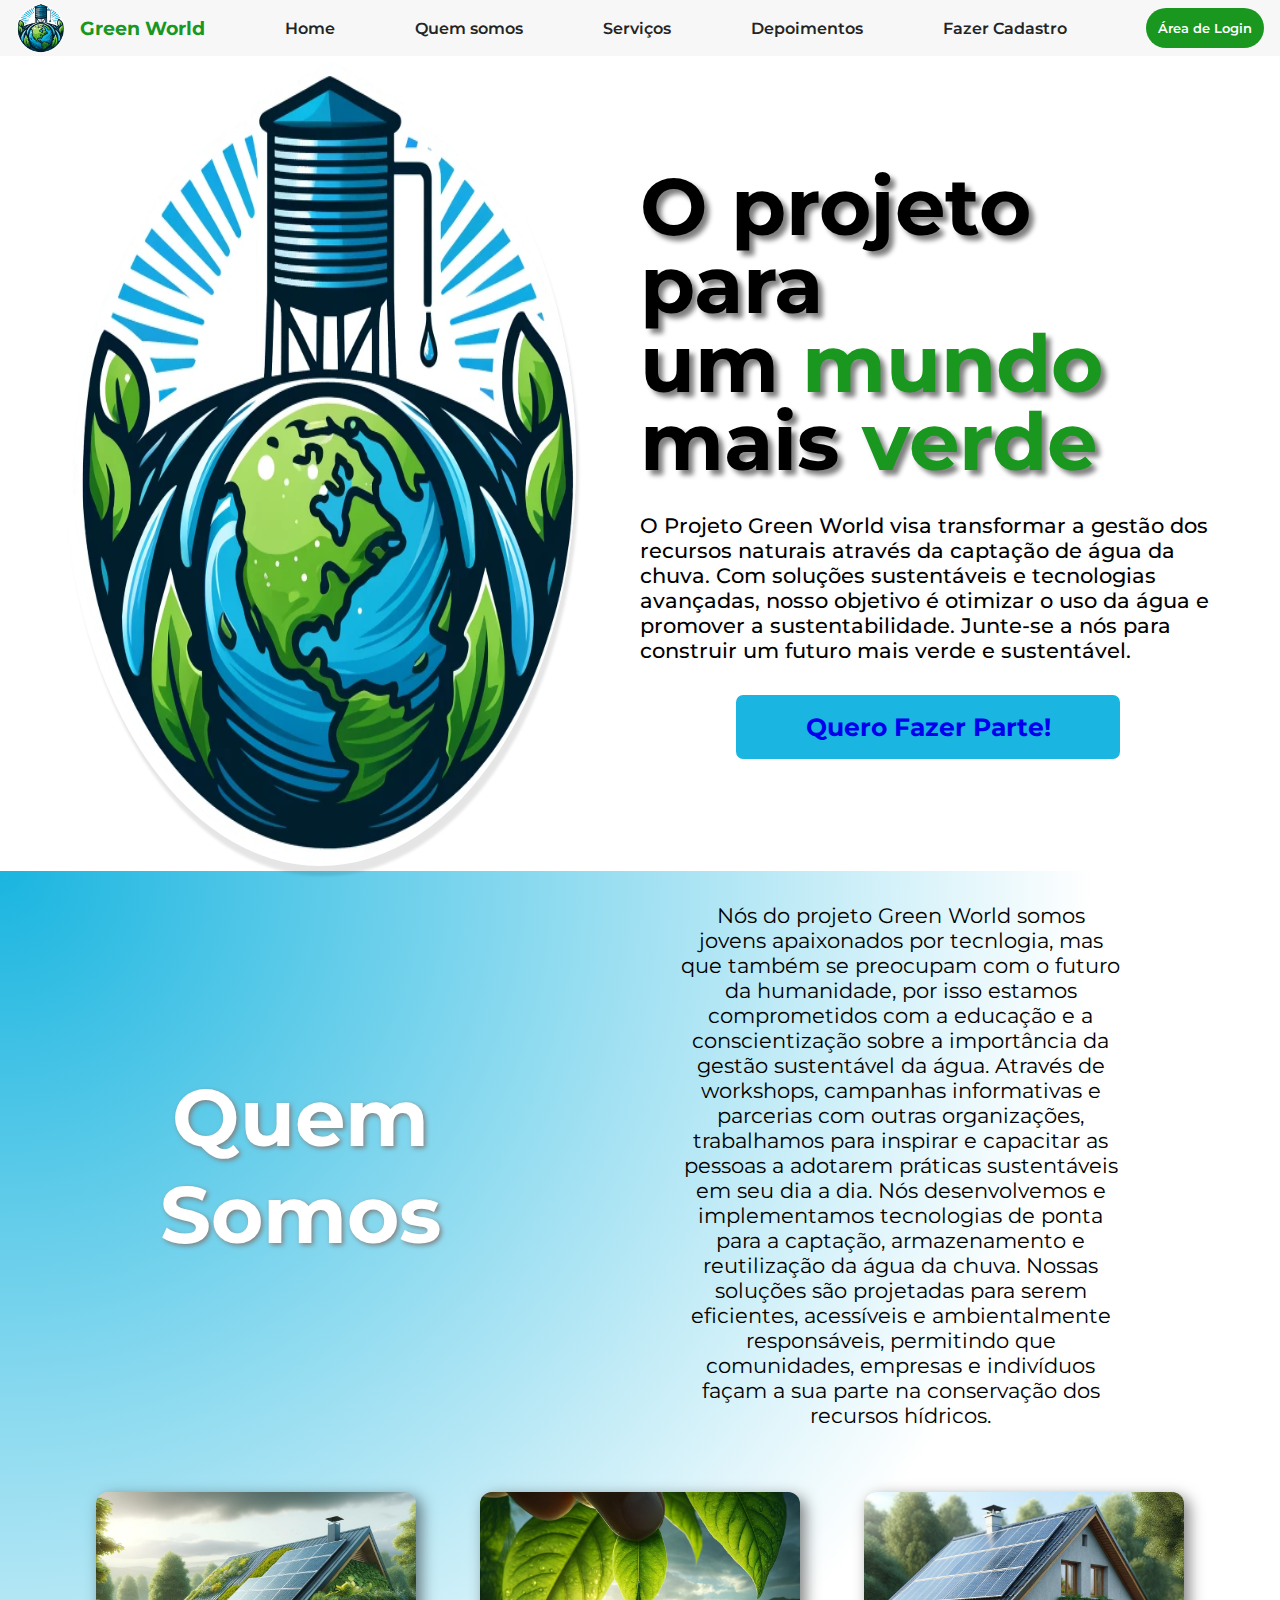
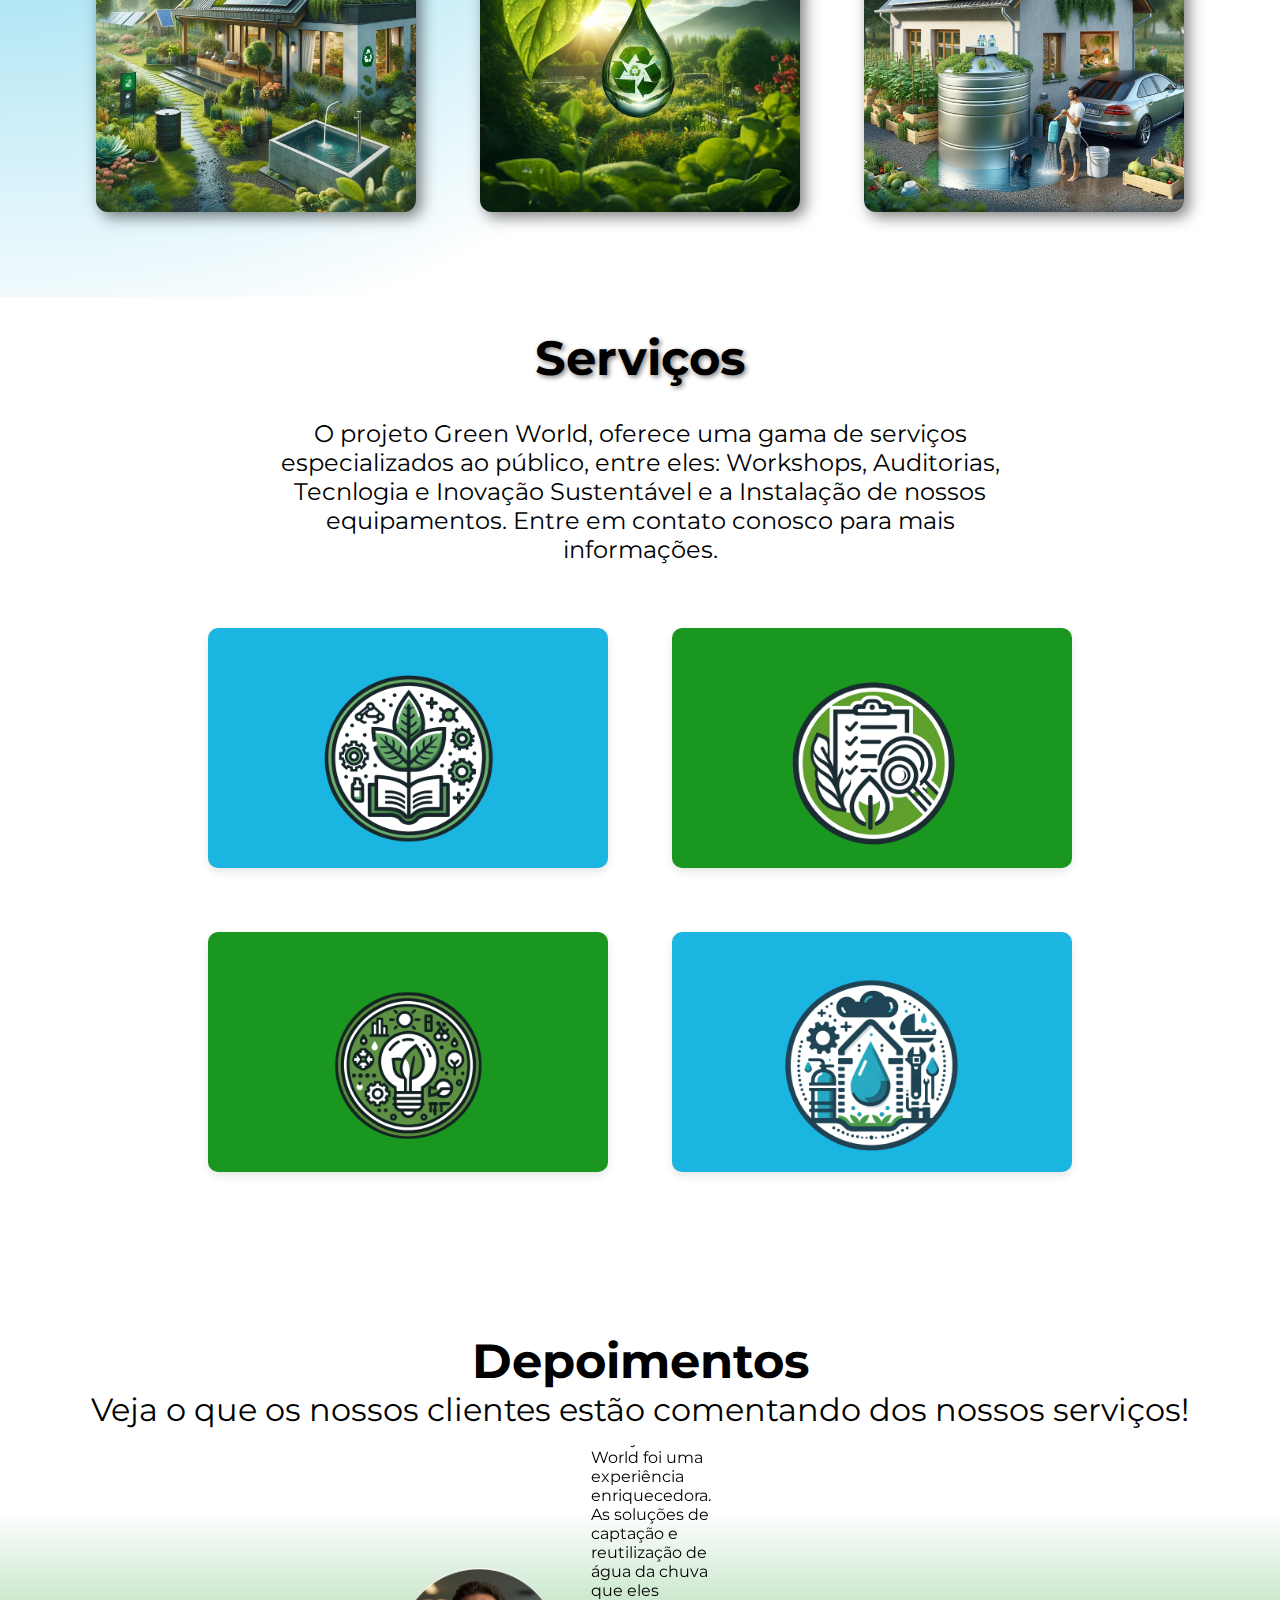
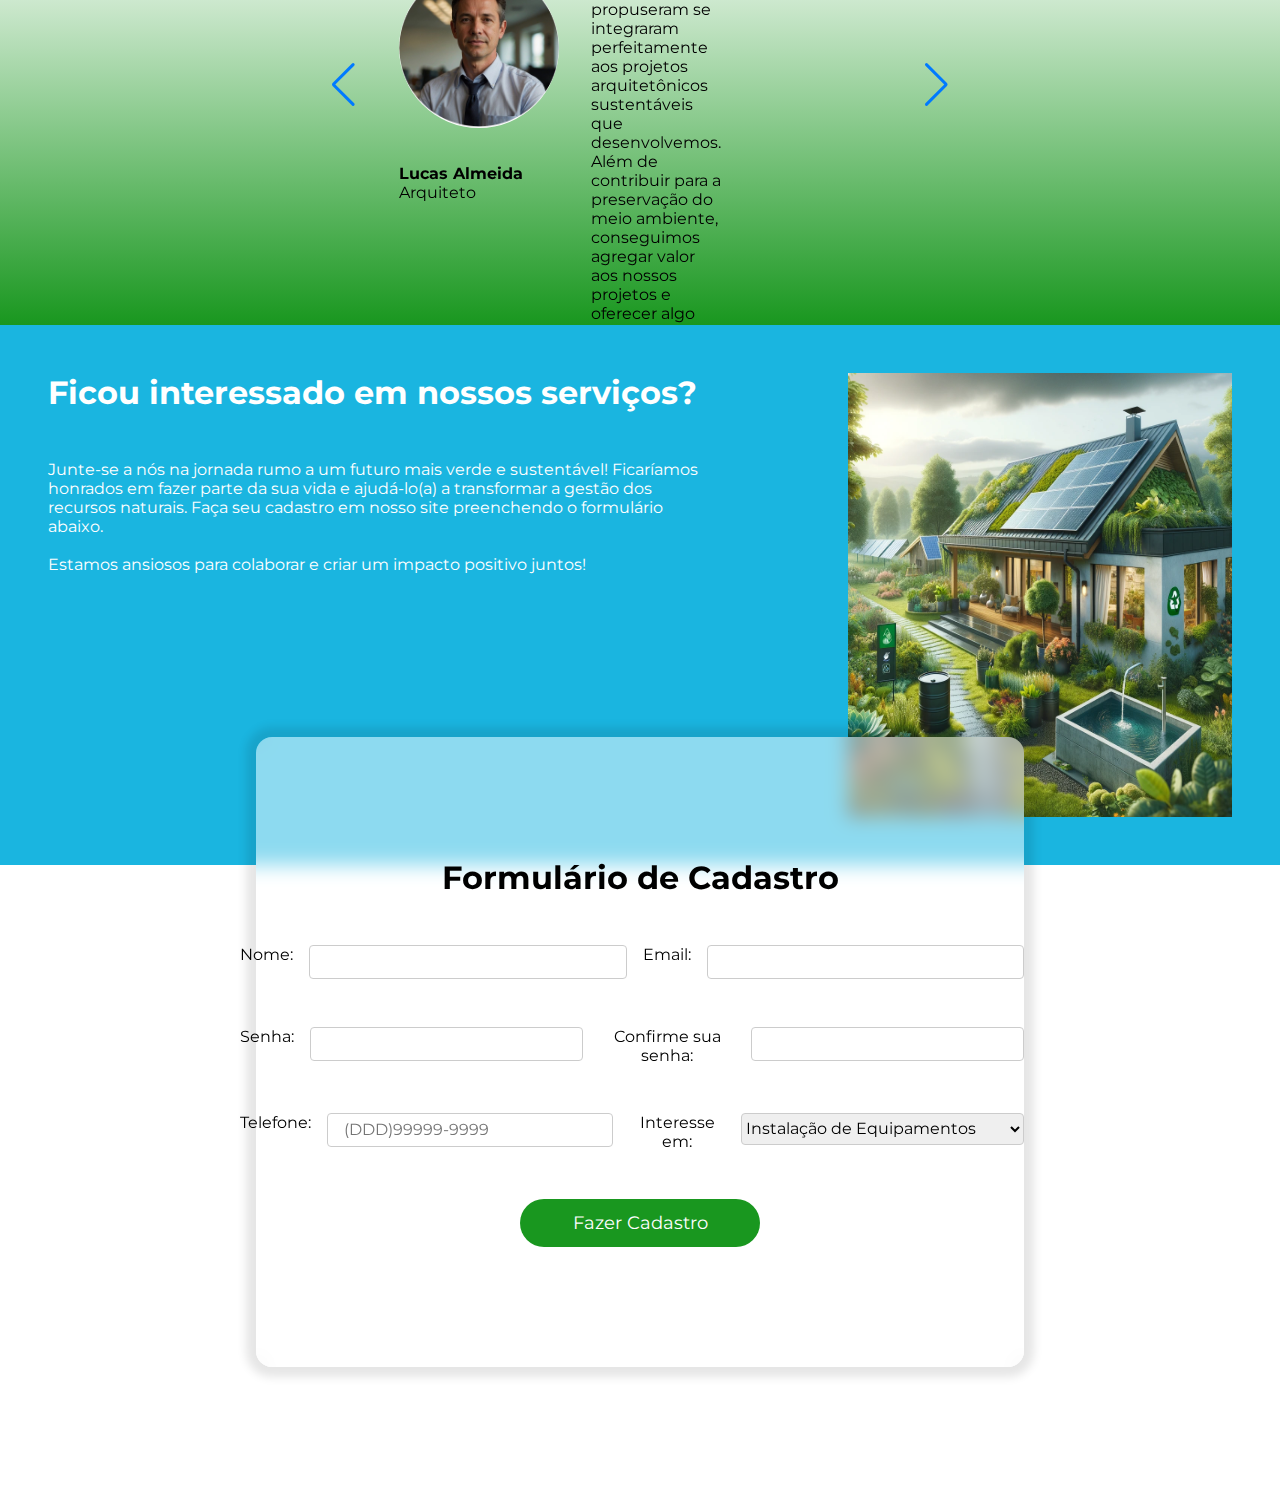
<file: Frontend/public/index.html>
<!DOCTYPE html>
<html lang="pt-br">
  <head>
    <meta charset="UTF-8" />
    <meta name="viewport" content="width=device-width, initial-scale=1.0" />
    <link
      href="https://fonts.googleapis.com/css2?family=Montserrat:wght@400;700&display=swap"
      rel="stylesheet"
    />
    <link rel="stylesheet" href="../src/styles/styles.css" />

    <link
      rel="stylesheet"
      href="https://cdn.jsdelivr.net/npm/swiper@11/swiper-bundle.min.css"
    />

    <script src="../src/scripts/cadastroApi.js" defer></script>
    <script src="../src/scripts/smoothScroll.js" defer></script>

    <link rel="stylesheet" href="../src/styles/swiper-bundle.min.css" />

    <title>Green World</title>
  </head>
  <body>
    <header>
      <nav class="navbar">
        <div class="logo">
          <img src="../src/assets/LogoGreenWorld.png" alt="Logo GreenWorld" />
          <h3>Green World</h3>
        </div>
        <div>
          <ul class="list-items">
            <li>
              <a id="home" href="#">Home</a>
            </li>
            <li>
              <a id="quem-somos" href="#quem-somos">Quem somos</a>
            </li>
            <li>
              <a id="servicos" href="#servicos">Serviços</a>
            </li>
            <li>
              <a id="depoimentos-link" href="#depoimentos">Depoimentos</a>
            </li>
            <li>
              <a id="formulario-cadastro" href="#formulario">Fazer Cadastro</a>
            </li>
          </ul>
        </div>
        <div>
          <button id="area-de-login">
            <a href="../public/login.html">Área de Login</a>
          </button>
        </div>
      </nav>
    </header>

    <main>
      <section class="home">
        <div class="img-principal">
          <img src="../src/assets/LogoGreenWorld.png" alt="" />
        </div>
        <div class="sessao-principal">
          <span id="titulo"
            >O projeto para <br />
            um <span class="destaque">mundo</span><br />
            mais <span class="destaque">verde</span> <br
          /></span>
          <p>
            O Projeto Green World visa transformar a gestão dos recursos
            naturais através da captação de água da chuva. Com soluções
            sustentáveis e tecnologias avançadas, nosso objetivo é otimizar o
            uso da água e promover a sustentabilidade. Junte-se a nós para
            construir um futuro mais verde e sustentável.
          </p>

          <button><a href="#formulario">Quero Fazer Parte!</a></button>
        </div>
      </section>

      <section>
        <div id="quem-somos" class="sobre-nos">
          <div class="conteudo">
            <h2><span id="titulo">Quem Somos</span></h2>
            <p id="quem-somos-text">
              Nós do projeto Green World somos jovens apaixonados por tecnlogia,
              mas que também se preocupam com o futuro da humanidade, por isso
              estamos comprometidos com a educação e a conscientização sobre a
              importância da gestão sustentável da água. Através de workshops,
              campanhas informativas e parcerias com outras organizações,
              trabalhamos para inspirar e capacitar as pessoas a adotarem
              práticas sustentáveis em seu dia a dia. Nós desenvolvemos e
              implementamos tecnologias de ponta para a captação, armazenamento
              e reutilização da água da chuva. Nossas soluções são projetadas
              para serem eficientes, acessíveis e ambientalmente responsáveis,
              permitindo que comunidades, empresas e indivíduos façam a sua
              parte na conservação dos recursos hídricos.
            </p>
          </div>

          <div class="grid">
            <div class="card"><img src="../src/assets/card1.png" alt="" /></div>
            <div class="card"><img src="../src/assets/card2.png" alt="" /></div>
            <div class="card"><img src="../src/assets/card3.png" alt="" /></div>
          </div>
        </div>
      </section>

      <section class="servicos">
        <div id="servicos" class="conteudo-inicial">
          <h2 id="servicos-text"><span id="titulo">Serviços</span></h2>
          <p>
            O projeto Green World, oferece uma gama de serviços especializados
            ao público, entre eles: Workshops, Auditorias, Tecnlogia e Inovação
            Sustentável e a Instalação de nossos equipamentos. Entre em contato
            conosco para mais informações.
          </p>
        </div>

        <div class="grid">
          <div id="azul" class="card">
            <div class="img-box">
              <img
                src="../src/assets/icon-workshop.png"
                alt="Icone de workshop GreenWorld"
              />
            </div>
            <div class="conteudo-card">
              <h3>Workshops</h3>
              <p>
                Os workshops da Green World são projetados para educar e
                capacitar os participantes sobre práticas sustentáveis e a
                gestão eficiente dos recursos naturais. Durante os workshops,
                especialistas da área compartilham conhecimentos sobre a
                importância da captação e do uso responsável da água da chuva.
              </p>
            </div>
          </div>
          <div id="verde" class="card">
            <div class="img-box">
              <img
                src="../src/assets/icon-auditoria.png"
                alt="Icone de workshop GreenWorld"
              />
            </div>

            <div class="conteudo-card">
              <h3>Auditorias</h3>
              <br />
              <p>
                As auditorias realizadas pela Green World avaliam a
                sustentabilidade das operações de empresas e comunidades. Nossos
                especialistas realizam uma análise detalhada dos processos e
                práticas atuais, identificando áreas de desperdício e
                oportunidades para melhorias.
              </p>
            </div>
          </div>
          <div id="verde" class="card">
            <div class="img-box">
              <img
                src="../src/assets/icon-tec.png"
                alt="Icone de workshop GreenWorld"
              />
            </div>
            <div class="conteudo-card">
              <h3>Inovação e Tecnologia</h3>
              <br />
              <p>
                Nós desenvolvemos e implementamos tecnologias inovadoras para
                promover a sustentabilidade e a conservação de recursos. Nossa
                equipe de especialistas trabalha em estreita colaboração com
                startups e instituições de pesquisa para criar soluções
                avançadas de sustentabilidade.
              </p>
            </div>
          </div>
          <div id="azul" class="card">
            <div class="img-box">
              <img
                src="../src/assets/icon-instalacao.png"
                alt="Icone de workshop GreenWorld"
              />
            </div>
            <div class="conteudo-card">
              <h3>Instalação de Equipamentos</h3>
              <br />
              <p>
                Nós oferecemos serviços especializados na instalação de
                equipamentos para captação e reutilização de água da chuva.
                Nossa equipe de técnicos altamente qualificados realiza uma
                avaliação inicial do local para determinar a melhor configuração
                do sistema.
              </p>
            </div>
          </div>
        </div>
      </section>

      <section id="depoimentos" class="depoimentos-section">
        <div class="texto">
          <h2 id="titulo">Depoimentos</h2>
          <p>
            Veja o que os nossos clientes estão comentando dos nossos serviços!
          </p>
        </div>
        <div class="depoimentos mySwiper">
          <div class="depoimento-container swiper-wrapper">
            <div class="slide swiper-slide">
              <p>
                "Trabalhar com o Projeto Green World foi uma experiência
                enriquecedora. As soluções de captação e reutilização de água da
                chuva que eles propuseram se integraram perfeitamente aos
                projetos arquitetônicos sustentáveis que desenvolvemos. Além de
                contribuir para a preservação do meio ambiente, conseguimos
                agregar valor aos nossos projetos e oferecer algo único aos
                nossos clientes."
              </p>

              <div class="cliente">
                <div class="ft-perfil">
                  <img src="../src/assets/retrato-homem1.jpg" alt="" />
                </div>

                <div class="identificacao-cliente">
                  <h4>Lucas Almeida</h4>
                  <p>Arquiteto</p>
                </div>
              </div>
            </div>
            <div class="slide swiper-slide">
              <p>
                "Como estudante de engenharia ambiental, fiquei impressionado
                com a abordagem inovadora do Projeto Green World. As tecnologias
                de captação de água da chuva que eles desenvolveram são
                incrivelmente eficientes e fáceis de implementar. Graças a eles,
                consegui aplicar esses conceitos em meus projetos acadêmicos e
                inspirar outros colegas a adotarem práticas sustentáveis."
              </p>

              <div class="cliente">
                <div class="ft-perfil">
                  <img src="../src/assets/retrato-homem2.jpg" alt="" />
                </div>

                <div class="identificacao-cliente">
                  <h4>Rafael Lima</h4>
                  <p>Estudante de Engenharia</p>
                </div>
              </div>
            </div>
            <div class="slide swiper-slide">
              <p>
                "Participar do Projeto Green World foi uma experiência
                transformadora para nossa empresa. As soluções de captação e
                reutilização de água da chuva implementadas por eles não só
                reduziram nossos custos operacionais, mas também nos ajudaram a
                alcançar nossos objetivos de sustentabilidade de maneira
                eficiente. Estamos comprometidos em continuar essa parceria para
                um futuro mais verde."
              </p>

              <div class="cliente">
                <div class="ft-perfil">
                  <img src="../src/assets/retrato-mulher1.jpg" alt="" />
                </div>

                <div class="identificacao-cliente">
                  <h4>Ana Beatriz</h4>
                  <p>Gerente de Sustentabilidade</p>
                </div>
              </div>
            </div>
            <div class="slide swiper-slide">
              <p>
                "O Projeto Green World transformou a maneira como gerenciamos os
                recursos hídricos em nossa empresa. As soluções sustentáveis e o
                suporte constante da equipe foram fundamentais para reduzirmos
                nosso consumo de água e promovermos uma cultura de
                sustentabilidade entre nossos colaboradores. Recomendo
                fortemente a todos que buscam fazer a diferença no meio
                ambiente."
              </p>

              <div class="cliente">
                <div class="ft-perfil">
                  <img src="../src/assets/retrato-mulher2.jpg" alt="" />
                </div>

                <div class="identificacao-cliente">
                  <h4>Mariana Costa</h4>
                  <p>Empresária</p>
                </div>
              </div>
            </div>
          </div>
          <div class="swiper-button-next"></div>
          <div class="swiper-button-prev"></div>
        </div>
      </section>

      <section class="formulario-contato">
        <div class="top-area-form">
          <div id="form-cadas" class="content">
            <h1>Ficou interessado em nossos serviços?</h1>
            <p>
              Junte-se a nós na jornada rumo a um futuro mais verde e
              sustentável! Ficaríamos honrados em fazer parte da sua vida e
              ajudá-lo(a) a transformar a gestão dos recursos naturais. Faça seu
              cadastro em nosso site preenchendo o formulário abaixo.
              <br /><br />
              Estamos ansiosos para colaborar e criar um impacto positivo
              juntos!
            </p>
          </div>

          <img src="../src/assets/card1.png" alt="" />
        </div>
        <div class="bottom-area-form">
          <div id="formulario" class="forms blur-background">
            <form id="form-contact" action="" method="post">
              <h1>Formulário de Cadastro</h1>
              <div class="sessao">
                <label for="name">Nome:</label>
                <input id="name" type="text" required />
                <label for="email">Email:</label>
                <input id="email" type="email" required />
              </div>

              <div class="sessao">
                <label for="password">Senha:</label>
                <input id="password" type="password" required />
                <label for="password-confirmed">Confirme sua senha:</label>
                <input id="password-confirmed" type="password" required />
              </div>

              <div class="sessao">
                <label for="tel">Telefone:</label>
                <input
                  id="tel"
                  type="tel"
                  pattern="[0-9]{11}"
                  placeholder="(DDD)99999-9999"
                  required
                />

                <label for="">Interesse em:</label>
                <select id="servicos" name="servicos">
                  <option value="workshops">Workshops</option>
                  <option value="auditorias">Auditorias</option>
                  <option value="tec">Inovação e Tecnologia</option>
                  <option value="equip" selected>
                    Instalação de Equipamentos
                  </option>
                </select>
              </div>
              <button>Fazer Cadastro</button>
            </form>
          </div>
        </div>
      </section>
    </main>

    <!--TODO -> Criar um script que faça um fetch (requisicao - POST) para o localhost:8080/usuarios para adicionar os dados recebidos do formulario no BD-->

    <script src="../src/scripts/swiper-bundle.min.js"></script>
    <script src="../src/scripts/swiper-script.js"></script>
  </body>
</html>
</file>
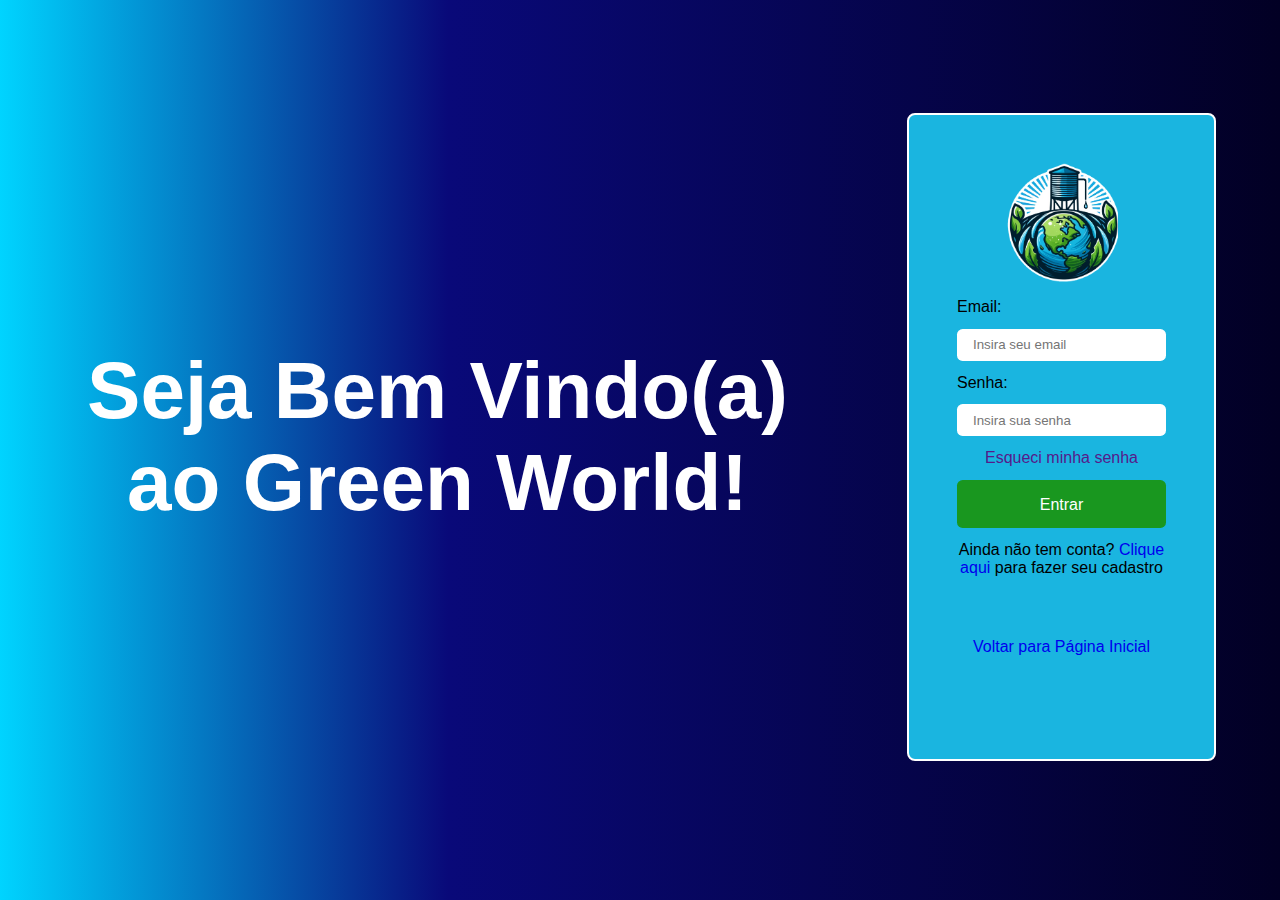
<file: Frontend/public/login.html>
<!DOCTYPE html>
<html lang="pt-br">
<head>
    <meta charset="UTF-8">
    <meta name="viewport" content="width=device-width, initial-scale=1.0">
    <link rel="stylesheet" href="../src/styles/login.css">
    <title>Area de Login</title>
</head>
<body>
    <div class="login-container">
        <h1 class="seja-bem-vindo">Seja Bem Vindo(a) ao Green World!</h1>
        <div class="infos-login">
            <img src="../src/assets/LogoGreenWorld.png" alt="">

            <form action="" id="formLogin">
                <label for="email">Email:</label>
                <input type="email" name="email" id="email" placeholder="Insira seu email" required>
    
                <label for="senha">Senha:</label>
                <input type="password" name="senha" id="password" placeholder="Insira sua senha" required>
                <a href="">Esqueci minha senha</a>
                <button>Entrar</button>
                <p>Ainda não tem conta? <a href="index.html#formulario">Clique aqui</a> para fazer seu cadastro</p>
                <br><br>
                <a href="index.html">Voltar para Página Inicial</a>
            </form>
            
        </div>
    </div>

    <script src="../src/scripts/login.js"></script>
</body>
</html>
</file>
<file: Frontend/src/styles/styles.css>
* {
  margin: 0;
  padding: 0;
  box-sizing: border-box;
  list-style: none;
  text-decoration: none;
  font-family: "Montserrat", sans-serif;
}
/*Css Geral*/
.destaque {
  color: #19971f;
}
#azul {
  background-color: #1ab5e0;
}
#verde {
  background-color: #19971f;
}



.navbar {
  display: flex;
  width: 100%;
  height: 3.5rem;
  justify-content: space-between;
  align-items: center;
  padding: 1rem;
  background-color: rgb(247, 247, 247);
}
.navbar .logo {
  display: flex;
  align-items: center;
  color: #19971f;
}
.navbar .logo img {
  width: 3rem;
  margin-right: 1rem;
}
.navbar .list-items {
  display: flex;
  gap: 5rem;
  font-weight: 600;
}
.navbar .list-items a {
  color: rgb(36, 36, 36);
}
.navbar .list-items a:hover {
  color: #19971f;
  transition: 0.3s;
}
.navbar button {
  color: white;
  background-color: #19971f;
  font-weight: 600;
  border: none;
  border-radius: 3.5rem;
  padding: 0.75rem;
  cursor: pointer;
}

.navbar button a {
  text-decoration: none;
  color: white;
}

.navbar button a:visited {
  text-decoration: none;
  color: white;
}

.navbar button:hover {
  background-color: #035808;
  transition: 0.3s;
}

/*Sessao Principal - Home*/
main .home {
  display: flex;
  align-items: center;
  padding: 0 4rem 0 4rem;
  gap: 4rem;
  font-size: 1.3rem;
}
main .home img {
  width: 40vw;
  height: 90vh;
  border-radius: 100%;
  box-shadow: 3px 10px 3px rgba(0, 0, 0, 0.1);
}
main .home .sessao-principal {
  display: flex;
  flex-direction: column;
  justify-content: center;
}
main .home .sessao-principal p {
  margin-bottom: 2rem;
  font-weight: 500;
}
main .home .sessao-principal button {
  color: white;
  width: 30vw;
  height: 4rem;
  border-radius: 0.45rem;
  font-size: larger;
  font-weight: bold;
  border: none;
  background-color: #1ab5e0;
  margin: auto;
  cursor: pointer;
}

main .home .sessao-principal button a:visited {
    text-decoration: none;
    color: white;
  }
main .home .sessao-principal button:hover {
  background-color: #10738f;
  font-size: 1.5rem;
  transition: 0.2s;
}
main .home #titulo {
  font-size: 5rem;
  font-weight: bold;
  line-height: 4.9rem;
  margin-bottom: 2rem;
  text-shadow: 5px 5px 5px gray;
}

/*Sessao Principal - Sobre Nos*/

main .sobre-nos {
  background-color: #1ab5e0;
  display: flex;
  flex-direction: column;
  align-items: center;
  justify-content: center;
  width: 100%;
  padding-bottom: 5rem;
  background: radial-gradient(
      circle at center,
      transparent,
      transparent,
      transparent
    ),
    radial-gradient(
      circle at top left,
      #1ab5e0,
      transparent,
      transparent,
      transparent
    ),
    radial-gradient(
      circle at top right,
      #1ab5e0,
      transparent,
      transparent,
      transparent
    );
  background-size: 200% 200%;
  font-size: 1.3rem;
}
main .sobre-nos .conteudo {
  width: 80vw;
  display: flex;
  align-items: center;
  padding: 2rem;
  justify-content: space-between;
  gap: 15rem;
  text-align: center;
}

main .sobre-nos .conteudo #titulo {
  font-size: 5rem;
  font-weight: bold;
  color: white;
  text-shadow: 2px 2px 5px gray;
}
main .sobre-nos img {
  width: 60vw;
  height: 70vh;
}
main .sobre-nos .grid {
  margin-top: 2rem;
  display: grid;
  grid-template-columns: repeat(3, 1fr); /* Três colunas de largura igual */
  grid-template-rows: auto; /* Altura automática das linhas */
  gap: 4rem; /* Espaçamento entre os itens */
}
main .sobre-nos .grid .card img {
  background-color: rgb(203, 199, 199);
  width: 20rem;
  height: 20rem;
  border-radius: 0.75rem;
  box-shadow: 5px 5px 15px rgba(0, 0, 0, 0.5);
  transition: 0.5s;
}
main .sobre-nos .grid .card img:hover {
  width: 22rem;
  height: 22rem;
  transition: 0.5s;
}

/*Sessao Principal - Servicos*/

main .servicos {
  margin-top: 2rem;
  display: flex;
  flex-direction: column;
  align-items: center;
  justify-content: center;
  gap: 4rem;
  margin-bottom: 10rem;
  text-align: center;
  font-size: 1.5rem;
}

main .servicos #titulo {
  font-size: 3rem;
  font-weight: bold;
  text-shadow: 2px 2px 5px gray;
}

main .servicos .grid {
  display: grid;
  grid-template-columns: repeat(2, 1fr);
  grid-template-rows: auto;
  gap: 4rem;
  font-size: 1rem;
}

main .servicos .conteudo-inicial {
  width: 60vw;
  display: flex;
  flex-direction: column;
  gap: 2rem;
}

main .servicos .grid .card {
  width: 25rem;
  height: 15rem;
  position: relative;
  border-radius: 10px;
  box-shadow: 0 4px 8px rgba(0, 0, 0, 0.1);
  transition: 0.5s;
  padding: 2rem;
}

.servicos .card img {
  width: 60%;
  object-fit: cover;
  top: 0px;
}

main .servicos .grid .card:hover {
  width: 25rem;
  height: 27rem;
}

.card .conteudo-card {
  color: white;
  visibility: hidden;
  transition: 0.5s;
}

.card:hover .conteudo-card {
  visibility: visible;
  transition: 0.5s;
}

main .servicos .grid .card h4 {
  color: white;
  font-size: 1.7rem;
}

/*Sessao Principal - Depoimentos*/

main .depoimentos-section {
  background: -moz-linear-gradient(
    0deg,
    rgba(25, 151, 31, 1) 0%,
    rgba(255, 255, 255, 1) 70%
  );
  background: -webkit-linear-gradient(
    0deg,
    rgba(25, 151, 31, 1) 0%,
    rgba(255, 255, 255, 1) 70%
  );
  background: linear-gradient(
    0deg,
    rgba(25, 151, 31, 1) 0%,
    rgba(255, 255, 255, 1) 70%
  );
  filter: progid:DXImageTransform.Microsoft.gradient(startColorstr="#19971f",endColorstr="#ffffff",GradientType=1);
  display: flex;
  flex-direction: column;
  justify-content: center;
  align-items: center;
}

main .depoimentos-section .texto {
  display: flex;
  flex-direction: column;
  justify-content: center;
  align-items: center;

  font-size: 2rem;
}

main .depoimentos {
  margin-top: 1rem;
  width: 50%;
  position: relative;
  display: flex;
  flex-direction: row;
  justify-content: center;
  align-items: center;
  overflow: hidden;
}

main .depoimentos #titulo {
  font-size: 3rem;
  font-weight: bold;
  text-shadow: 2px 2px 5px gray;
}

main .depoimentos .depoimento-container {
  width: 50rem;
  height: 30rem;
}

main .depoimentos .depoimento-container .slide {
  display: flex;
  flex-direction: row-reverse;
  gap: 2rem;
  justify-content: center;
  align-items: center;
  padding: 10rem 12rem;
}

main .depoimentos .depoimento-container .slide:hover {
  cursor: grab;
}

main .depoimentos .depoimento-container .slide:active {
  cursor: grabbing;
}

main .depoimentos .depoimento-container .cliente {
  width: 10rem;
  display: flex;
  flex-direction: column;
  justify-content: center;
  gap: 2rem;
  align-items: flex-start;
}

main .depoimentos .ft-perfil {
  width: 20rem;
  border-radius: 100%;
}

main .depoimentos .ft-perfil img {
  width: 10rem;
  border-radius: 140%;
}

/*Sessao Principal - Formulario*/

main .formulario-contato {
  display: flex;
  flex-direction: column;
}

main .formulario-contato .top-area-form {
  display: flex;
  flex-direction: row;
  padding: 3rem;
  height: 60vh;
  color: white;
  background-color: #1ab5e0;
  gap: 8rem;
}

main .formulario-contato .top-area-form .content {
  display: flex;
  flex-direction: column;
  gap: 3rem;
}

main .formulario-contato .top-area-form img {
  width: 30vw;
}

main .formulario-contato .bottom-area-form {
  display: flex;
  flex-direction: column;
  justify-items: center;
  align-items: center;
}

.bottom-area-form .forms {
  height: 70vh;
  width: 60%;
  display: flex;
  align-items: center;
  justify-content: center;
  position: relative;
  top: -8rem;
  box-shadow: 0 0 10px 10px rgba(0, 0, 0, 0.1); /* Sombra esfumaçada */
  
}

.bottom-area-form .forms form {
    height: 100%;
    width: 100%;
  display: flex;
  flex-direction: column;
  justify-content: center;
  align-items: center;
  position: relative;
  
  gap: 3rem;
}

.bottom-area-form .forms form .sessao{
  display: flex;
  flex-direction: row;
    text-align: center;
  width: 50rem;
}

.bottom-area-form .forms form input{
    width: 20rem;
    height: 2rem;
    padding: 1rem;
    border-radius: 0.25rem;
    border: none;
    font-size: medium;
    border: 1px solid #ccc;
    margin:0 1rem 0 1rem;
    
}

.bottom-area-form .forms form select{
    width: 20rem;
    height: 2rem;
    border-radius: 0.25rem;
    border: none;
    font-size: medium;
    border: 1px solid #ccc;
    margin:0 1rem 0 1rem;
    
}

.bottom-area-form .forms form button {
  width: 15rem;
  height: 3rem;
  border-radius: 3rem;
  border: none;
  background-color: #19971f;
  color: white;
  cursor: pointer;
  font-size: large;
  transition: 0.3s;
}

.bottom-area-form .forms form button:hover {
  background-color: #035808;
}

.blur-background {
  width: 100%;
  height: 100vh;
  background-size: cover;
  position: relative;
  border-radius: 1rem;
}

.blur-background::before {
  content: "";
  position: absolute;
  top: 0;
  left: 0;
  width: 100%;
  height: 100%;
  background-color: rgba(255, 255, 255, 0.5); /* Cor de fundo com opacidade */
  backdrop-filter: blur(10px); /* Define o efeito de borrado */
  border-radius: 1rem;
}
</file>
<file: Frontend/src/styles/login.css>
*{
    margin: 0;
    padding: 0;
    box-sizing: border-box;
    list-style: none;
    text-decoration: none;
    font-family: 'Montserrat', sans-serif;
}


body{
    display: flex;
    flex-direction: row;
    justify-content: center;
    align-items: center;
    padding: 2rem 0rem;
   background: rgb(0,212,255);
background: -moz-linear-gradient(90deg, rgba(0,212,255,1) 0%, rgba(9,9,121,1) 35%, rgba(2,0,36,1) 100%);
background: -webkit-linear-gradient(90deg, rgba(0,212,255,1) 0%, rgba(9,9,121,1) 35%, rgba(2,0,36,1) 100%);
background: linear-gradient(90deg, rgba(0,212,255,1) 0%, rgba(9,9,121,1) 35%, rgba(2,0,36,1) 100%);
filter: progid:DXImageTransform.Microsoft.gradient(startColorstr="#00d4ff",endColorstr="#020024",GradientType=1);

}

.seja-bem-vindo{
    font-size: 5rem;
    color: white;
}


.login-container{
    display: flex;
    flex-direction: row;
    justify-content: center;
    align-items: center;

    width: 90vw;
    height: 90vh;

    gap: 6rem;
    text-align: center;
}

.login-container .infos-login{
    display: flex;
    flex-direction: column;
    background-color: #1ab5e0;
    width: 40%;
    height: 80%;
    gap: 1rem;
    padding: 3rem;

    border-radius: 0.5rem;
    text-align: center;
    border: 2px solid white;
}

.login-container .infos-login label{
   
    text-align: start;
    
}

.login-container .infos-login input{
  height: 2rem;
  padding: 1rem;
  border: none;
  border-radius: 0.35rem;
}

.login-container .infos-login img{
   width: 7rem;
   margin: 0 auto;
}

.login-container .infos-login button{
    height: 3rem;
    padding: 1rem;
    border: none;
    border-radius: 0.35rem;
    background-color: rgb(25,151,31);
    color: white;
    transition: 0.2s;
    font-size: 1rem;
    font-weight: 500;
}

.login-container .infos-login form{
    display: flex;
    flex-direction: column;
    gap: 0.8rem;
}

.login-container .infos-login button:hover{
  cursor: pointer;
  background-color: rgb(20, 118, 25);
}
</file>
